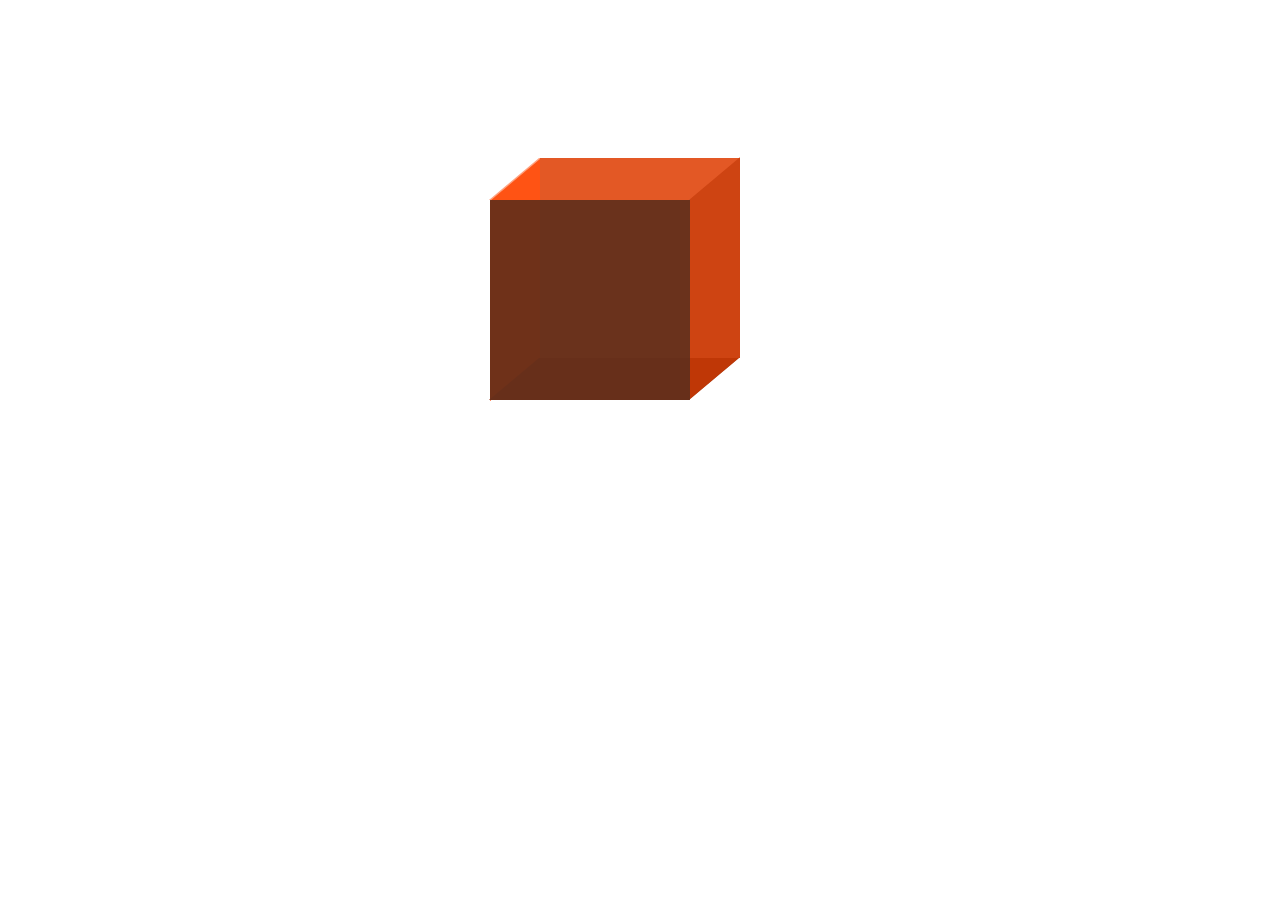
<file: effects/cube-effect/index.html>
<!DOCTYPE html>
<html lang="en">
<head>
    <meta charset="UTF-8">
    <meta http-equiv="X-UA-Compatible" content="IE=edge">
    <meta name="viewport" content="width=device-width, initial-scale=1.0">
    <title>Cube effect</title>
    <link rel="stylesheet" href="style.css">
</head>
<body>

    <div class="cube">

        <div class="lateral-right">

        </div>

        <div class="front-face">
            
        </div>

    </div>
    
</body>
</html>
</file>
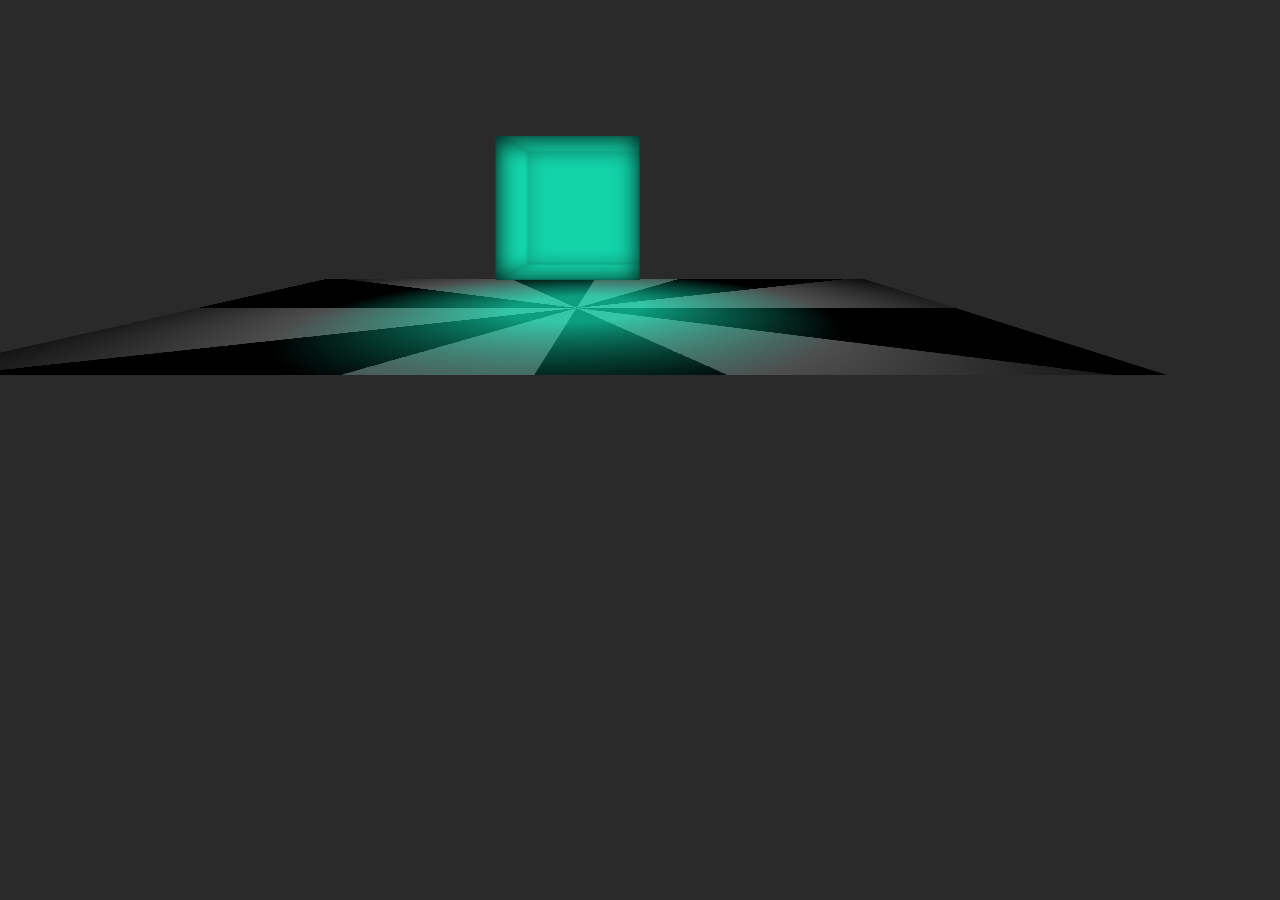
<file: effects/space3d/index.html>
<!DOCTYPE html>
<html lang="en">
<head>
    <meta charset="UTF-8">
    <meta http-equiv="X-UA-Compatible" content="IE=edge">
    <meta name="viewport" content="width=device-width, initial-scale=1.0">
    <title>Cube effect</title>
    <link rel="stylesheet" href="style.css">
</head>
<body>

    <div class="space-3d">

        <div class="cube">
            <div class="front"></div>
            <div class="back"></div>
            <div class="left"></div>
            <div class="right"></div>
            <div class="top"></div>
            <div class="bottom"></div>
        </div>

    </div>
    
</body>
</html>
</file>
<file: effects/cube-effect/style.css>
@media screen and (min-width:1000px) {

        body{
            display: flex;
            align-items: center;
            justify-content: center;
            height: 500px;
        }

        .cube{
            height: 200px;
            width: 200px;
            background-color: rgb(190, 81, 41);
            position: relative;
            transition: all 1s;
            animation: cube-animate 2s linear,cube-rotate 4s linear infinite;
            animation-fill-mode: forwards;
            animation-timing-function: ease-in-out;
            animation-direction: alternate-reverse;
        }

        .cube::before{
            content: " ";
            border-width: 25px;
            border-style: solid;
            border-color: orangered;
            position: absolute;
            right: 100%;
            top: 0px;
            bottom: 0px;
            transform: skewY(-40deg) translateY(22px);
        }

        .cube::after{
            content: " ";
            border-width: 21px;
            border-style: solid;
            border-color: rgb(155, 52, 15);
            position: absolute;
            top: 100%;
            left: 0px;
            right: 0px;
            transform: skewX(-50deg) translateX(-26px);
        }

        .lateral-right{
            width: 100%;
            height: 200px;
            background-color: rgb(190, 81, 41);
            position: relative;
        }

        .lateral-right::before{
            content: " ";
            border-width: 21px;
            border-style: solid;
            border-color: rgba(255, 94, 36, 0.575);
            position: absolute;
            top: 0px;
            left: 0px;
            right: 0px;
            transform: skewX(-50deg) translateX(-26px);
            z-index: 101;
        }

        .lateral-right::after{
            content: " ";
            border-width: 25px;
            border-style: solid;
            border-color: rgba(218, 58, 0, 0.568);
            position: absolute;
            right: 0px;
            top: 0px;
            bottom: 0px;
            transform: skewY(-40deg) translateY(20px);
            z-index: 100;
        }

        .front-face{
            width: 100%;
            height: 200px;
            background-color: rgba(99, 47, 28, 0.918);
            position: absolute;
            top: 0px;
            bottom: 0px;
            transition: all 1s;
            transform: translateY(42px) translateX(-50px);
            z-index: 102;
        }
        
    }

    @media screen and (min-width:700px) and (max-width:999.999px) {

        body{
            display: flex;
            align-items: center;
            justify-content: center;
            height: 500px;
        }

        .cube{
            height: 150px;
            width: 150px;
            background-color: rgb(190, 81, 41);
            position: relative;
            transition: all 1s;
            animation: cube-animate 2s linear,cube-rotate 4s linear infinite;
            animation-fill-mode: forwards;
            animation-timing-function: ease-in-out;
            animation-direction: alternate-reverse;
        }

        .cube::before{
            content: " ";
            border-width: 25px;
            border-style: solid;
            border-color: orangered;
            position: absolute;
            right: 100%;
            top: 0px;
            bottom: 0px;
            transform: skewY(-40deg) translateY(22px);
        }

        .cube::after{
            content: " ";
            border-width: 21px;
            border-style: solid;
            border-color: rgb(155, 52, 15);
            position: absolute;
            top: 100%;
            left: 0px;
            right: 0px;
            transform: skewX(-50deg) translateX(-26px);
        }

        .lateral-right{
            width: 100%;
            height: 150px;
            background-color: rgb(190, 81, 41);
            position: relative;
        }

        .lateral-right::before{
            content: " ";
            border-width: 21px;
            border-style: solid;
            border-color: rgba(255, 94, 36, 0.575);
            position: absolute;
            top: 0px;
            left: 0px;
            right: 0px;
            transform: skewX(-50deg) translateX(-26px);
            z-index: 101;
        }

        .lateral-right::after{
            content: " ";
            border-width: 25px;
            border-style: solid;
            border-color: rgba(218, 58, 0, 0.568);
            position: absolute;
            right: 0px;
            top: 0px;
            bottom: 0px;
            transform: skewY(-40deg) translateY(20px);
            z-index: 100;
        }

        .front-face{
            width: 100%;
            height: 150px;
            background-color: rgba(99, 47, 28, 0.918);
            position: absolute;
            top: 0px;
            bottom: 0px;
            transition: all 1s;
            transform: translateY(42px) translateX(-50px);
            z-index: 102;
        }
        
    }

    @media screen and (min-width:500px) and (max-width:699.999px) {

        body{
            display: flex;
            align-items: center;
            justify-content: center;
            height: 500px;
        }

        .cube{
            height: 100px;
            width: 100px;
            background-color: rgb(190, 81, 41);
            position: relative;
            transition: all 1s;
            animation: cube-animate 2s linear,cube-rotate 4s linear infinite;
            animation-fill-mode: forwards;
            animation-timing-function: ease-in-out;
            animation-direction: alternate-reverse;
            margin-left: 50px;
        }

        .cube::before{
            content: " ";
            border-width: 25px;
            border-style: solid;
            border-color: orangered;
            position: absolute;
            right: 100%;
            top: 0px;
            bottom: 0px;
            transform: skewY(-40deg) translateY(22px);
        }

        .cube::after{
            content: " ";
            border-width: 21px;
            border-style: solid;
            border-color: rgb(155, 52, 15);
            position: absolute;
            top: 100%;
            left: 0px;
            right: 0px;
            transform: skewX(-50deg) translateX(-26px);
        }

        .lateral-right{
            width: 100%;
            height: 100px;
            background-color: rgb(190, 81, 41);
            position: relative;
        }

        .lateral-right::before{
            content: " ";
            border-width: 21px;
            border-style: solid;
            border-color: rgba(255, 94, 36, 0.575);
            position: absolute;
            top: 0px;
            left: 0px;
            right: 0px;
            transform: skewX(-50deg) translateX(-26px);
            z-index: 101;
        }

        .lateral-right::after{
            content: " ";
            border-width: 25px;
            border-style: solid;
            border-color: rgba(218, 58, 0, 0.568);
            position: absolute;
            right: 0px;
            top: 0px;
            bottom: 0px;
            transform: skewY(-40deg) translateY(22px);
            z-index: 100;
        }

        .front-face{
            width: 100%;
            height: 100px;
            background-color: rgba(99, 47, 28, 0.918);
            position: absolute;
            top: 0px;
            bottom: 0px;
            transition: all 1s;
            transform: translateY(42px) translateX(-50px);
            z-index: 102;
        }
        
    }

    @media screen and (max-width:499.999px) {

        body{
            display: flex;
            align-items: center;
            justify-content: center;
            height: 500px;
        }

        .cube{
            height: 70px;
            width: 70px;
            background-color: rgb(190, 81, 41);
            position: relative;
            transition: all 1s;
            animation: cube-animate 2s linear,cube-rotate 4s linear infinite;
            animation-fill-mode: forwards;
            animation-timing-function: ease-in-out;
            animation-direction: alternate-reverse;
            margin-left: 50px;
        }

        .cube::before{
            content: " ";
            border-width: 15px;
            border-style: solid;
            border-color: orangered;
            position: absolute;
            right: 100%;
            top: 0px;
            bottom: 0px;
            transform: skewY(-35deg) translateY(11px);
        }

        .cube::after{
            content: " ";
            border-width: 10.5px;
            border-style: solid;
            border-color: rgb(155, 52, 15);
            position: absolute;
            top: 100%;
            left: 0px;
            right: 0px;
            transform: skewX(-55deg) translateX(-15px);
        }

        .lateral-right{
            width: 100%;
            height: 70px;
            background-color: rgb(190, 81, 41);
            position: relative;
        }

        .lateral-right::before{
            content: " ";
            border-width: 10.5px;
            border-style: solid;
            border-color: rgba(255, 94, 36, 0.575);
            position: absolute;
            top: 0px;
            left: 0px;
            right: 0px;
            transform: skewX(-55deg) translateX(-15px);
            z-index: 101;
        }

        .lateral-right::after{
            content: " ";
            border-width: 15px;
            border-style: solid;
            border-color: rgba(218, 58, 0, 0.568);
            position: absolute;
            right: 0px;
            top: 0px;
            bottom: 0px;
            transform: skewY(-35deg) translateY(10px);
            z-index: 100;
        }

        .front-face{
            width: 100%;
            height: 70px;
            background-color: rgba(99, 47, 28, 0.918);
            position: absolute;
            top: 0px;
            bottom: 0px;
            transition: all 1s;
            transform: translateY(21px) translateX(-30px);
            z-index: 102;
        }
        
    }

    @keyframes cube-animate {

        0%{
            transform: translateX(-100%);
        }
        25%{
            transform: translateX(-100%) rotateX(45deg);
        }
        50%{
            transform: translateX(-100%) rotateY(45deg) rotateY(-45deg);
        }
        75%{
            transform: translateX(-100%) rotateY(45deg) rotateY(-45deg) translateX(100%);
        }
        100%{
            transform: translateX(-100%) rotateY(45deg) rotateY(-45deg) translateX(100%) rotateX(20deg) scale(2) rotateZ(-15deg);
        }
        
    }

    @keyframes cube-rotate {

        0%{
            transform: rotateX(0deg) rotateY(0deg) rotateZ(0deg);
        }
        25%{
            transform: perspective(1000px) rotateZ(90deg) rotateY(30deg) rotateY(30deg) rotateY(-65deg) scale(1.5);
        }
        50%{
            transform: perspective(1000px) rotateZ(90deg) rotateY(30deg) rotateY(30deg) rotateY(-65deg) scale(1.5) rotateX(20deg) rotateX(-40deg) rotateY(-20deg) rotateX(20deg) rotateZ(-50deg) translateY(50%);
        }
        100%{
            transform: perspective(1000px) rotateZ(90deg) rotateY(30deg) rotateY(30deg) rotateY(-65deg) scale(1.5) rotateX(20deg) rotateX(-40deg) rotateY(-20deg) rotateX(20deg) rotateZ(-50deg) rotateZ(120deg) translateY(50%) translateY(-100%) translateZ(50%) translateZ(-50%);
        }
            
        
    }
</file>
<file: effects/space3d/style.css>
body{
        perspective: 500px;
        background-color: rgba(0, 0, 0, 0.836);
        transform-style: preserve-3d;
        
    }

    @media screen and (min-width: 1000px) {

        @keyframes rotate3d {

            0%{
                transform: 
                    translateX(25%)
                    translateY(25%)
                    rotateX(90deg)
                    rotateZ(0deg)
                ;
            }
            100%{
                transform: 
                    translateX(25%)
                    translateY(25%)
                    rotateX(90deg)
                    rotateZ(360deg)
                ;
            }
            
        }
    
        .space-3d{
            width: 60%;
            height: 400px;
            background-image: radial-gradient(circle,rgba(18, 230, 184, 0.685) 15%,rgba(0,0,0,0.4),rgba(0,0,0,0.9)), repeating-conic-gradient(grey 0deg 30deg,black 30deg 60deg,grey 60deg 90deg,black 90deg 120deg);
            transform-style: preserve-3d;
            transform: 
                translateX(25%)
                translateY(25%)
                rotateX(90deg)
            ;
            position: relative;
            animation: rotate3d 4s linear infinite;
        }
    
        @keyframes cubeRotate3d {
    
            0%{
                transform: rotateZ(0deg)
                rotateX(-90deg) translateZ(65px) translateY(-100px)
                ;
    
            }
            100%{
                transform: rotateZ(-360deg)
                rotateX(-90deg) translateZ(65px) translateY(-100px)
                ;
            }
            
        }
    
        .cube{
            width: 125px;
            height: 125px;
            background-color: rgba(18, 230, 184, 0.685);
            position: absolute;
            left: 0px;
            right: 0px;
            top: 0px;
            bottom: 0px;
            margin: auto;
            transform-style: preserve-3d;
            transform: rotateX(-90deg) translateZ(65px) translateY(-100px);
            animation: cubeRotate3d 1s linear infinite;
            box-shadow: 1px 1px 20px 1px rgba(0, 0, 0, 0.836) inset;
        }
    
        .front{
            width: 100%;
            height: 100%;
            background-color: rgba(18, 230, 184, 0.685);
            transform: translateZ(-125px);
            box-shadow: 1px 1px 20px 1px rgba(0, 0, 0, 0.836) inset;
        }
    
        .left{
            width: 100%;
            height: 100%;
            background-color: rgba(18, 230, 184, 0.753);
            transform: translateZ(-62.5px) translateY(-100%) translateX(-50%) rotateY(90deg);
            box-shadow: 1px 1px 20px 1px rgba(0, 0, 0, 0.836) inset;
        }
    
        .right{
            width: 100%;
            height: 100%;
            background-color: rgba(18, 230, 184, 0.685);
            transform: translateZ(-62.5px) translateY(-200%) translateX(34.3%) rotateY(90deg) translateZ(20px);
            box-shadow: 1px 1px 20px 1px rgba(0, 0, 0, 0.836) inset;
        }
    
        .top{
            width: 100%;
            height: 100%;
            background-color: rgba(18, 230, 184, 0.541);
            transform: translateZ(-62.5px) translateY(-300%) translateY(-50%) rotateX(90deg);
            box-shadow: 1px 1px 20px 1px rgba(0, 0, 0, 0.836) inset;
        }
    
        .bottom{
            width: 100%;
            height: 100%;
            background-color: rgba(18, 230, 184, 0.685);
            transform: translateZ(-62.5px) translateY(-400%) translateY(50%) rotateX(90deg);
            box-shadow: 1px 1px 20px 1px rgba(0, 0, 0, 0.836) inset;
        }
        
    }

    @media screen and (min-width: 700px) and (max-width: 999.99px) {

        @keyframes rotate3d {

            0%{
                transform: 
                    translateX(25%)
                    translateY(25%)
                    rotateX(90deg)
                    rotateZ(0deg)
                ;
            }
            100%{
                transform: 
                    translateX(25%)
                    translateY(25%)
                    rotateX(90deg)
                    rotateZ(360deg)
                ;
            }
            
        }
    
        .space-3d{
            width: 60%;
            height: 400px;
            background-image: radial-gradient(circle,rgba(18, 230, 184, 0.685) 15%,rgba(0,0,0,0.4),rgba(0,0,0,0.9)), repeating-conic-gradient(grey 0deg 30deg,black 30deg 60deg,grey 60deg 90deg,black 90deg 120deg);
            transform-style: preserve-3d;
            transform: 
                translateX(25%)
                translateY(25%)
                rotateX(90deg)
            ;
            position: relative;
            animation: rotate3d 4s linear infinite;
        }
    
        @keyframes cubeRotate3d {
    
            0%{
                transform: rotateZ(0deg)
                rotateX(-90deg) translateZ(65px) translateY(-100px)
                ;
    
            }
            100%{
                transform: rotateZ(-360deg)
                rotateX(-90deg) translateZ(65px) translateY(-100px)
                ;
            }
            
        }
    
        .cube{
            width: 125px;
            height: 125px;
            background-color: rgba(18, 230, 184, 0.685);
            position: absolute;
            left: 0px;
            right: 0px;
            top: 0px;
            bottom: 0px;
            margin: auto;
            transform-style: preserve-3d;
            transform: rotateX(-90deg) translateZ(65px) translateY(-100px);
            animation: cubeRotate3d 1s linear infinite;
            box-shadow: 1px 1px 20px 1px rgba(0, 0, 0, 0.836) inset;
        }
    
        .front{
            width: 100%;
            height: 100%;
            background-color: rgba(18, 230, 184, 0.685);
            transform: translateZ(-125px);
            box-shadow: 1px 1px 20px 1px rgba(0, 0, 0, 0.836) inset;
        }
    
        .left{
            width: 100%;
            height: 100%;
            background-color: rgba(18, 230, 184, 0.753);
            transform: translateZ(-62.5px) translateY(-100%) translateX(-50%) rotateY(90deg);
            box-shadow: 1px 1px 20px 1px rgba(0, 0, 0, 0.836) inset;
        }
    
        .right{
            width: 100%;
            height: 100%;
            background-color: rgba(18, 230, 184, 0.685);
            transform: translateZ(-62.5px) translateY(-200%) translateX(34.3%) rotateY(90deg) translateZ(20px);
            box-shadow: 1px 1px 20px 1px rgba(0, 0, 0, 0.836) inset;
        }
    
        .top{
            width: 100%;
            height: 100%;
            background-color: rgba(18, 230, 184, 0.541);
            transform: translateZ(-62.5px) translateY(-300%) translateY(-50%) rotateX(90deg);
            box-shadow: 1px 1px 20px 1px rgba(0, 0, 0, 0.836) inset;
        }
    
        .bottom{
            width: 100%;
            height: 100%;
            background-color: rgba(18, 230, 184, 0.685);
            transform: translateZ(-62.5px) translateY(-400%) translateY(50%) rotateX(90deg);
            box-shadow: 1px 1px 20px 1px rgba(0, 0, 0, 0.836) inset;
        }
        
    }

    @media screen and (min-width: 500px) and (max-width: 699.99px) {

        @keyframes rotate3d {

            0%{
                transform: 
                    translateX(25%)
                    translateY(25%)
                    rotateX(90deg)
                    rotateZ(0deg)
                ;
            }
            100%{
                transform: 
                    translateX(25%)
                    translateY(25%)
                    rotateX(90deg)
                    rotateZ(360deg)
                ;
            }
            
        }
    
        .space-3d{
            width: 80%;
            height: 400px;
            background-image: radial-gradient(circle,rgba(18, 230, 184, 0.685) 15%,rgba(0,0,0,0.4),rgba(0,0,0,0.9)), repeating-conic-gradient(grey 0deg 30deg,black 30deg 60deg,grey 60deg 90deg,black 90deg 120deg);
            transform-style: preserve-3d;
            transform: 
                translateX(25%)
                translateY(25%)
                rotateX(90deg)
            ;
            position: relative;
            animation: rotate3d 4s linear infinite;
        }
    
        @keyframes cubeRotate3d {
    
            0%{
                transform: rotateZ(0deg)
                rotateX(-90deg) translateZ(65px) translateY(-100px)
                ;
    
            }
            100%{
                transform: rotateZ(-360deg)
                rotateX(-90deg) translateZ(65px) translateY(-100px)
                ;
            }
            
        }
    
        .cube{
            width: 125px;
            height: 125px;
            background-color: rgba(18, 230, 184, 0.685);
            position: absolute;
            left: 0px;
            right: 0px;
            top: 0px;
            bottom: 0px;
            margin: auto;
            transform-style: preserve-3d;
            transform: rotateX(-90deg) translateZ(65px) translateY(-100px);
            animation: cubeRotate3d 1s linear infinite;
            box-shadow: 1px 1px 20px 1px rgba(0, 0, 0, 0.836) inset;
        }
    
        .front{
            width: 100%;
            height: 100%;
            background-color: rgba(18, 230, 184, 0.685);
            transform: translateZ(-125px);
            box-shadow: 1px 1px 20px 1px rgba(0, 0, 0, 0.836) inset;
        }
    
        .left{
            width: 100%;
            height: 100%;
            background-color: rgba(18, 230, 184, 0.753);
            transform: translateZ(-62.5px) translateY(-100%) translateX(-50%) rotateY(90deg);
            box-shadow: 1px 1px 20px 1px rgba(0, 0, 0, 0.836) inset;
        }
    
        .right{
            width: 100%;
            height: 100%;
            background-color: rgba(18, 230, 184, 0.685);
            transform: translateZ(-62.5px) translateY(-200%) translateX(34.3%) rotateY(90deg) translateZ(20px);
            box-shadow: 1px 1px 20px 1px rgba(0, 0, 0, 0.836) inset;
        }
    
        .top{
            width: 100%;
            height: 100%;
            background-color: rgba(18, 230, 184, 0.541);
            transform: translateZ(-62.5px) translateY(-300%) translateY(-50%) rotateX(90deg);
            box-shadow: 1px 1px 20px 1px rgba(0, 0, 0, 0.836) inset;
        }
    
        .bottom{
            width: 100%;
            height: 100%;
            background-color: rgba(18, 230, 184, 0.685);
            transform: translateZ(-62.5px) translateY(-400%) translateY(50%) rotateX(90deg);
            box-shadow: 1px 1px 20px 1px rgba(0, 0, 0, 0.836) inset;
        }
        
    }

    @media screen and (max-width: 499.99px) {

        @keyframes rotate3d {

            0%{
                transform: 
                translateX(5%)
                translateY(25%)
                    rotateX(90deg)
                    rotateZ(0deg)
                ;
            }
            100%{
                transform: 
                translateX(5%)
                translateY(25%)
                    rotateX(90deg)
                    rotateZ(360deg)
                ;
            }
            
        }
    
        .space-3d{
            width: 100%;
            height: 400px;
            background-image: radial-gradient(circle,rgba(18, 230, 184, 0.685) 15%,rgba(0,0,0,0.4),rgba(0,0,0,0.9)), repeating-conic-gradient(grey 0deg 30deg,black 30deg 60deg,grey 60deg 90deg,black 90deg 120deg);
            transform-style: preserve-3d;
            transform: 
                translateX(5%)
                translateY(25%)
                rotateX(90deg)
            ;
            position: relative;
            animation: rotate3d 4s linear infinite;
        }
    
        @keyframes cubeRotate3d {
    
            0%{
                transform: rotateZ(0deg)
                rotateX(-90deg) translateZ(65px) translateY(-100px)
                ;
    
            }
            100%{
                transform: rotateZ(-360deg)
                rotateX(-90deg) translateZ(65px) translateY(-100px)
                ;
            }
            
        }
    
        .cube{
            width: 125px;
            height: 125px;
            background-color: rgba(18, 230, 184, 0.685);
            position: absolute;
            left: 0px;
            right: 0px;
            top: 0px;
            bottom: 0px;
            margin: auto;
            transform-style: preserve-3d;
            transform: rotateX(-90deg) translateZ(65px) translateY(-100px);
            animation: cubeRotate3d 1s linear infinite;
            box-shadow: 1px 1px 20px 1px rgba(0, 0, 0, 0.836) inset;
        }
    
        .front{
            width: 100%;
            height: 100%;
            background-color: rgba(18, 230, 184, 0.685);
            transform: translateZ(-125px);
            box-shadow: 1px 1px 20px 1px rgba(0, 0, 0, 0.836) inset;
        }
    
        .left{
            width: 100%;
            height: 100%;
            background-color: rgba(18, 230, 184, 0.753);
            transform: translateZ(-62.5px) translateY(-100%) translateX(-50%) rotateY(90deg);
            box-shadow: 1px 1px 20px 1px rgba(0, 0, 0, 0.836) inset;
        }
    
        .right{
            width: 100%;
            height: 100%;
            background-color: rgba(18, 230, 184, 0.685);
            transform: translateZ(-62.5px) translateY(-200%) translateX(34.3%) rotateY(90deg) translateZ(20px);
            box-shadow: 1px 1px 20px 1px rgba(0, 0, 0, 0.836) inset;
        }
    
        .top{
            width: 100%;
            height: 100%;
            background-color: rgba(18, 230, 184, 0.541);
            transform: translateZ(-62.5px) translateY(-300%) translateY(-50%) rotateX(90deg);
            box-shadow: 1px 1px 20px 1px rgba(0, 0, 0, 0.836) inset;
        }
    
        .bottom{
            width: 100%;
            height: 100%;
            background-color: rgba(18, 230, 184, 0.685);
            transform: translateZ(-62.5px) translateY(-400%) translateY(50%) rotateX(90deg);
            box-shadow: 1px 1px 20px 1px rgba(0, 0, 0, 0.836) inset;
        }
        
    }
</file>
